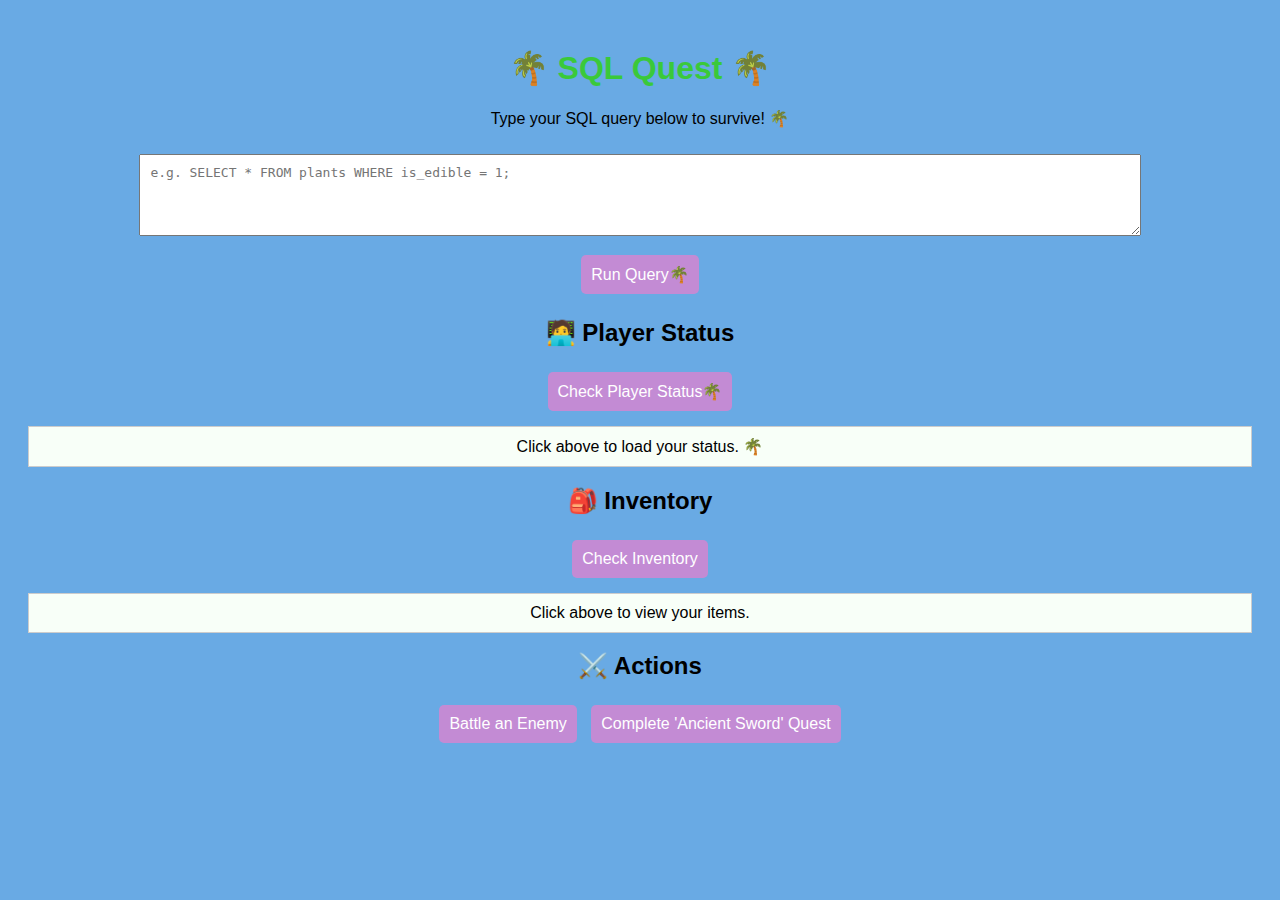
<file: templates/index.html>
<!DOCTYPE html>
<html lang="en">
<head>
  <meta charset="UTF-8">
  <title>🌴 SQL Island Survival Game 🌴</title>
  <link rel="stylesheet" href="/static/styles.css">
  <style>
    body { font-family: Arial, sans-serif; padding: 20px; background-color: #69aae4; }
    h1 { color: #3ac93a; }
    button { margin: 5px; padding: 10px; background-color: #c38bd4; color: white; border: none; border-radius: 5px; cursor: pointer; }
    table { border-collapse: collapse; margin-top: 15px; width: 100%; }
    th, td { border: 1px solid #ccc; padding: 8px; }
    th { background-color: #f0f0f0; }
    #player-status, #inventory { margin: 10px 0; padding: 10px; border: 1px solid #ccc; background: #f8fff8; }
  </style>
</head>
<body>
  <h1>🌴 SQL Quest 🌴</h1>
  <p>Type your SQL query below to survive! 🌴</p>

  
  <form id="query-form">
    <textarea name="query" id="query" rows="4" placeholder="e.g. SELECT * FROM plants WHERE is_edible = 1;"></textarea><br>
    <button type="submit">Run Query🌴</button>
  </form>

  <div id="result"></div>

  <h2>🧑‍💻 Player Status</h2>
  <button id="check-status">Check Player Status🌴</button>
  <div id="player-status">Click above to load your status. 🌴</div>

  <h2>🎒 Inventory</h2>
  <button id="check-inventory">Check Inventory</button>
  <div id="inventory">Click above to view your items.</div>

  <h2>⚔️ Actions</h2>
  <button onclick="window.location.href='/battle'">Battle an Enemy</button>
  <button onclick="completeQuest('Find the ancient sword')">Complete 'Ancient Sword' Quest</button>

  <script>
    
    document.getElementById('query-form').onsubmit = async function(e) {
      e.preventDefault();
      const formData = new FormData(this);
      const response = await fetch('/run_query', {
        method: 'POST',
        body: formData
      });
      const data = await response.json();
      const resultDiv = document.getElementById('result');

      if (data.success) {
        resultDiv.innerHTML = `<p>${data.message}</p>`;
        if (data.result.length > 0) {
          let table = '<table><tr>';
          Object.keys(data.result[0]).forEach(col => {
            table += `<th>${col}</th>`;
          });
          table += '</tr>';
          data.result.forEach(row => {
            table += '<tr>';
            Object.values(row).forEach(val => {
              table += `<td>${val}</td>`;
            });
            table += '</tr>';
          });
          table += '</table>';
          resultDiv.innerHTML += table;
        }
      } else {
        resultDiv.innerHTML = `<p style="color:red;">Error: ${data.error}</p>`;
      }
    }

    
    document.getElementById('check-status').onclick = async function() {
      const response = await fetch('/api/player_status');
      const data = await response.json();
      const statusDiv = document.getElementById('player-status');

      if (data.error) {
        statusDiv.innerHTML = `<p style="color:red;">${data.error}</p>`;
      } else {
        statusDiv.innerHTML = `
          <p><strong>Name:</strong> ${data.name}</p>
          <p><strong>Health:</strong> ${data.health}</p>
          <p><strong>Score:</strong> ${data.score}</p>
          <p><strong>Level:</strong> ${data.level}</p>
          <p><strong>Quests Completed:</strong> ${data.quests_completed}</p>
        `;

        if (data.score >= 200) {
          alert("🎉 Congratulations! You've leveled up!");
        }
      }
    }

  
    document.getElementById('check-inventory').onclick = async function() {
      const response = await fetch('/api/inventory');
      const items = await response.json();
      const inventoryDiv = document.getElementById('inventory');

      if (items.length === 0) {
        inventoryDiv.innerHTML = `<p>Your inventory is empty.</p>`;
      } else {
        let table = '<table><tr><th>Item</th><th>Quantity</th></tr>';
        items.forEach(item => {
          table += `<tr><td>${item.item_name}</td><td>${item.quantity}</td></tr>`;
        });
        table += '</table>';
        inventoryDiv.innerHTML = table;
      }
    }

    
    function completeQuest(questName) {
      window.location.href = '/complete_quest/' + encodeURIComponent(questName);
    }
  </script>
</body>
</html>
</file>
<file: static/styles.css>
body {
    font-family: 'Trebuchet MS', sans-serif;
    text-align: center;
    background-color: #eaf8f9;
    padding: 20px;
  }
  
  h1 {
    color: #1e847f;
  }
  
  textarea {
    width: 80%;
    margin: 10px 0;
    padding: 10px;
    font-size: 1em;
  }
  
  button {
    padding: 10px 20px;
    font-size: 1em;
    background-color: #1e847f;
    color: white;
    border: none;
    cursor: pointer;
  }
  
  button:hover {
    background-color: #156f69;
  }
  
  table {
    margin: 20px auto;
    border-collapse: collapse;
    width: 60%;
  }
  
  table, th, td {
    border: 1px solid #1e847f;
  }
  
  th, td {
    padding: 10px;
    text-align: center;
  }
</file>
